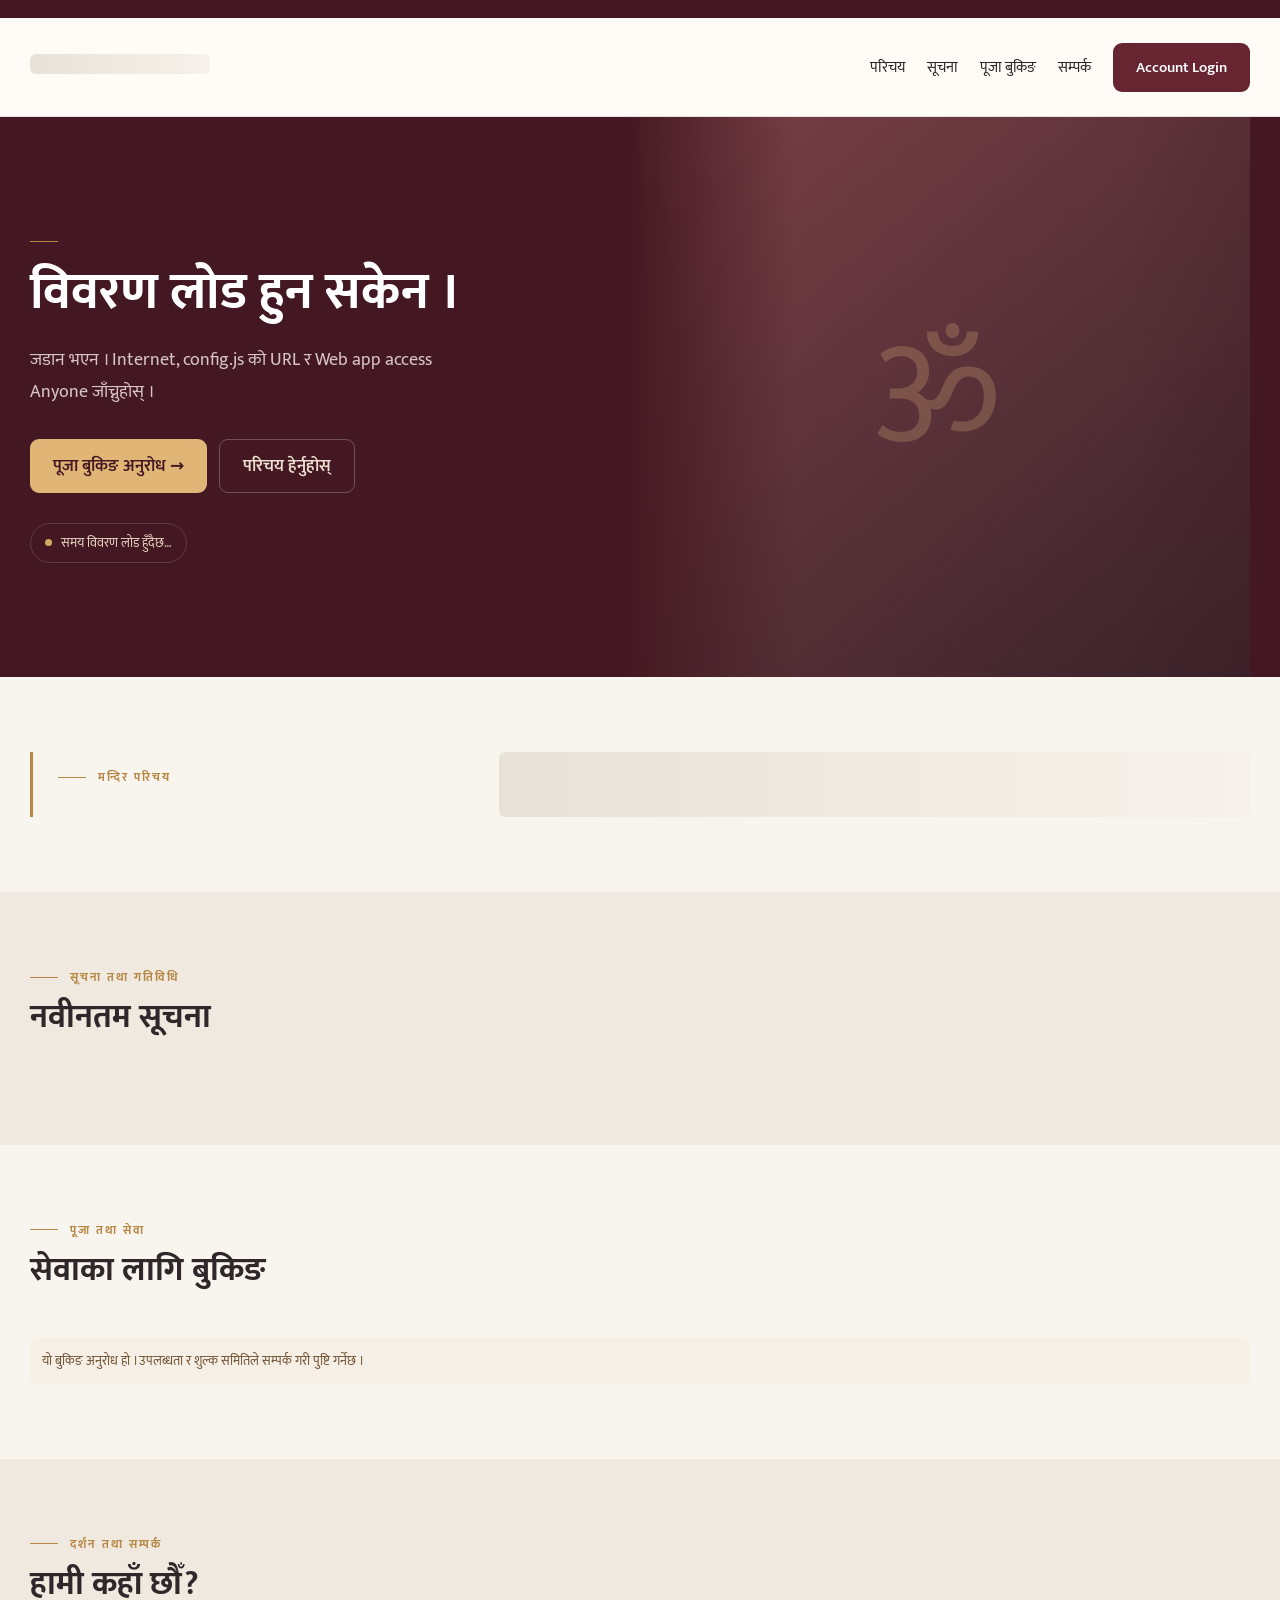
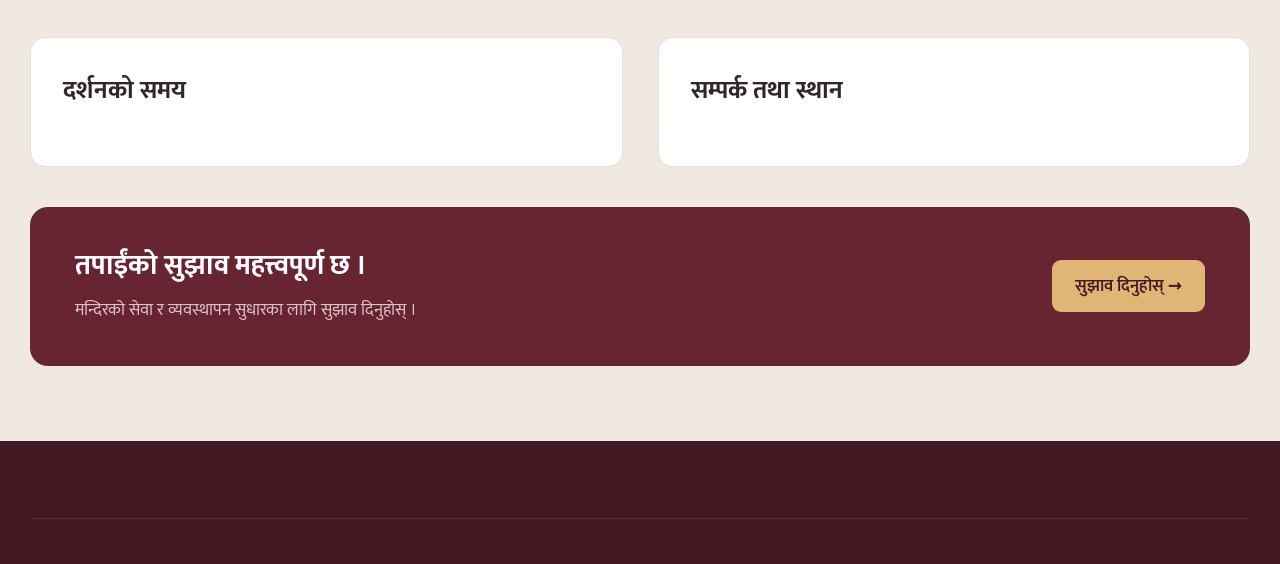
<file: index.html>
<!DOCTYPE html>
<html lang="ne">
 <head>
  <meta charset="utf-8"/>
  <meta content="width=device-width,initial-scale=1,viewport-fit=cover" name="viewport"/>
  <base target="_top"/>
  <title>Kageshwori Mandir</title>
  <link href="https://fonts.googleapis.com" rel="preconnect"/>
  <link href="https://fonts.googleapis.com/css2?family=Mukta:wght@400;500;600;700;800&amp;display=swap" rel="stylesheet"/>
  <style>
:root {
  --wine: #672532;
  --deep: #431822;
  --gold: #b78745;
  --cream: #f8f5ef;
  --ink: #30272a;
  --muted: #81757a;
  --line: #e8e0d8;
}

* {
  box-sizing: border-box;
}

html {
  scroll-behavior: smooth;
  scroll-padding-top: 110px;
}

body {
  margin: 0;
  font-family: Mukta, system-ui, sans-serif;
  color: var(--ink);
  background: var(--cream);
  font-size: 17px;
}

button,
input,
select,
textarea {
  font: inherit;
}

button,
a,
input,
select,
textarea {
  -webkit-tap-highlight-color: transparent;
}

button {
  cursor: pointer;
}

a {
  color: inherit;
  text-decoration: none;
}

button:focus-visible,
a:focus-visible,
input:focus-visible {
  outline: 3px solid #b78745;
  outline-offset: 3px;
}

.hidden {
  display: none !important;
}

.container {
  width: min(1220px, calc(100% - 48px));
  margin: auto;
}

.contact-strip {
  background: var(--deep);
  color: #e6d8ce;
  font-size: 12px;
  padding: 9px 0;
}

.contact-strip .container {
  display: flex;
  gap: 20px;
  justify-content: space-between;
  flex-wrap: wrap;
}

header {
  background: #fffcf7f5;
  border-bottom: 1px solid var(--line);
  position: sticky;
  top: 0;
  z-index: 20;
  backdrop-filter: blur(12px);
}

.header-inner {
  display: flex;
  align-items: center;
  justify-content: space-between;
  gap: 24px;
  min-height: 98px;
}

.brand {
  display: flex;
  align-items: center;
  gap: 14px;
  min-width: 0;
}

.logo {
  width: 66px;
  height: 66px;
  object-fit: contain;
  flex-shrink: 0;
}

.brand h1 {
  margin: 0;
  font-size: 22px;
  line-height: 1.25;
  max-width: 470px;
  color: var(--wine);
}

.brand p {
  color: var(--muted);
  font-size: 12px;
  margin: 6px 0 0;
}

nav {
  display: flex;
  gap: 22px;
  align-items: center;
  font-size: 15px;
  flex-shrink: 0;
}

nav a:hover {
  color: var(--wine);
}

.btn {
  border: 0;
  padding: 12px 23px;
  border-radius: 9px;
  background: var(--wine);
  color: #fff;
  display: inline-flex;
  gap: 9px;
  justify-content: center;
  align-items: center;
  min-height: 45px;
  font-weight: 600;
}

.btn.outline {
  background: transparent;
  color: var(--wine);
  border: 1px solid #c9b8aa;
}

.btn.gold {
  background: #e0b576;
  color: var(--deep);
}

.btn:disabled {
  opacity: .5;
  cursor: wait;
}

.mobile-menu {
  display: none;
  border: 0;
  width: 44px;
  height: 44px;
  border-radius: 9px;
  background: #f0e8df;
  color: var(--wine);
}

.notice-ribbon {
  display: flex;
  align-items: center;
  gap: 20px;
  padding: 11px 0;
  overflow: hidden;
  font-size: 14px;
}

.notice-label {
  flex-shrink: 0;
  color: var(--wine);
  font-weight: 700;
  padding-right: 20px;
  border-right: 1px solid #cdbeb0;
}

.marquee-window {
  overflow: hidden;
  flex: 1;
}

.notice-richtext { line-height: 1.75; overflow-wrap: anywhere; }
.notice-richtext p { margin: 0 0 10px; }
.notice-richtext table { max-width: 100%; display: block; overflow-x: auto; }
.marquee-track {
  white-space: nowrap;
  display: inline-block;
  animation: marquee 35s linear infinite;
  padding-left: 100%;
}

.notice-ribbon:hover .marquee-track,
.notice-ribbon:focus-within .marquee-track {
  animation-play-state: paused;
}

.notice-ribbon button {
  border: 0;
  background: none;
  color: var(--wine);
}

@keyframes marquee {
  to {
    transform: translateX(-100%);
  }
}

.hero {
  background: var(--deep);
  color: #fff;
  position: relative;
  overflow: hidden;
}

.hero-grid {
  display: grid;
  grid-template-columns: 1fr 1.05fr;
  min-height: 560px;
}

.hero-copy {
  padding: 75px 65px 65px 0;
  align-self: center;
}

.eyebrow {
  font-size: 12px;
  font-weight: 700;
  text-transform: uppercase;
  letter-spacing: 2px;
  color: var(--gold);
  display: flex;
  gap: 12px;
  align-items: center;
}

.eyebrow::before {
  content: '';
  width: 28px;
  height: 1px;
  background: currentColor;
}

.hero h2 {
  font-size: clamp(32px, 4vw, 55px);
  line-height: 1.24;
  margin: 19px 0;
  max-width: 620px;
}

.hero p {
  color: #d6c3c6;
  line-height: 1.8;
  font-size: 18px;
  max-width: 460px;
}

.hero-photo {
  position: relative;
  min-height: 420px;
  background: linear-gradient(140deg, #7b4147, #39222a);
}

.hero-photo img {
  position: absolute;
  inset: 0;
  width: 100%;
  height: 100%;
  object-fit: cover;
}

.hero-photo::after {
  content: '';
  position: absolute;
  inset: 0;
  background: linear-gradient(90deg, var(--deep), transparent 27%, transparent 80%, #43182230);
  pointer-events: none;
}

.photo-placeholder {
  display: grid;
  place-items: center;
  height: 100%;
  min-height: 420px;
  font-size: 150px;
  color: #dab77a40;
}

.hero-actions {
  display: flex;
  flex-wrap: wrap;
  gap: 12px;
  margin-top: 30px;
}

.hero-actions .outline {
  color: #eee0d1;
  border-color: #ffffff40;
}

.open-pill {
  display: inline-flex;
  gap: 9px;
  align-items: center;
  border: 1px solid #ffffff26;
  padding: 8px 14px;
  border-radius: 30px;
  font-size: 13px;
  color: #e4d1bd;
  margin-top: 30px;
}

.dot {
  width: 7px;
  height: 7px;
  border-radius: 50%;
  background: #d1aa61;
}

.dot.open {
  background: #83b994;
}

.dot.closed {
  background: #e99483;
}

.overview {
  margin-top: -1px;
  background: #fff;
  border-bottom: 1px solid var(--line);
}

.overview-grid {
  display: grid;
  grid-template-columns: repeat(4, 1fr);
}

.overview-cell {
  padding: 27px 28px;
  border-right: 1px solid var(--line);
}

.overview-cell:first-child {
  padding-left: 0;
}

.overview-cell:last-child {
  border-right: 0;
}

.overview-cell small {
  display: block;
  font-size: 13px;
  color: var(--muted);
  margin-bottom: 5px;
}

.overview-cell b {
  font-size: 27px;
  font-weight: 700;
  color: var(--wine);
}

section.content {
  padding: 75px 0;
}

.section-head {
  display: flex;
  gap: 20px;
  align-items: flex-end;
  justify-content: space-between;
  margin-bottom: 30px;
}

h2.section-title {
  font-size: 33px;
  margin: 10px 0 0;
  line-height: 1.3;
}

.muted {
  color: var(--muted);
}

.small {
  font-size: 14px;
}

.intro-grid {
  display: grid;
  grid-template-columns: .7fr 1.3fr;
  gap: 65px;
}

.intro-aside {
  border-left: 3px solid var(--gold);
  padding: 15px 0 15px 25px;
}

.intro-aside h3 {
  font-size: 29px;
  font-weight: 500;
  line-height: 1.6;
  margin: 5px 0 15px;
}

.rich-content {
  overflow-wrap: anywhere;
  line-height: 1.85;
}

.rich-content h1,
.rich-content h2,
.rich-content h3 {
  line-height: 1.4;
}

.rich-content table {
  max-width: 100%;
  border-collapse: collapse;
}

.rich-content td,
.rich-content th {
  border: 1px solid var(--line);
  padding: 8px;
}

.rich-content p {
  margin: 0 0 16px;
}

.notices-area {
  background: #efe9df;
}

.notice-grid {
  display: grid;
  grid-template-columns: repeat(3, 1fr);
  gap: 23px;
}

.notice-card {
  background: #fff;
  border: 1px solid var(--line);
  border-radius: 14px;
  overflow: hidden;
}

.notice-card img {
  width: 100%;
  height: 205px;
  object-fit: cover;
  display: block;
}

.notice-card-body {
  padding: 24px;
}

.notice-card h3 {
  margin: 10px 0;
  font-size: 23px;
  line-height: 1.4;
}

.notice-card p {
  line-height: 1.7;
  white-space: pre-wrap;
  font-size: 15px;
}

.notice-date {
  color: var(--gold);
  font-size: 13px;
}

.notice-tag {
  background: #f5e7dc;
  color: var(--wine);
  border-radius: 4px;
  padding: 3px 8px;
  font-size: 11px;
}

.service-grid {
  display: grid;
  grid-template-columns: repeat(3, 1fr);
  gap: 18px;
}

.service-card {
  border: 1px solid var(--line);
  border-radius: 13px;
  padding: 25px;
  background: #fff;
}

.service-card .service-number {
  font-family: serif;
  color: var(--gold);
  font-size: 27px;
}

.service-card h3 {
  margin: 15px 0 10px;
  font-size: 23px;
}

.service-card p {
  font-size: 15px;
  color: var(--muted);
}

.service-card button {
  padding: 0;
  border: 0;
  background: none;
  color: var(--wine);
  font-weight: 700;
  margin-top: 15px;
}

.gallery-grid {
  display: grid;
  grid-template-columns: repeat(3, 1fr);
  gap: 17px;
}

.gallery-grid figure {
  margin: 0;
}

.gallery-grid img {
  width: 100%;
  height: 265px;
  object-fit: cover;
  border-radius: 12px;
}

.gallery-grid figcaption {
  font-size: 14px;
  color: var(--muted);
  padding-top: 8px;
}

.visit-grid {
  display: grid;
  grid-template-columns: 1fr 1fr;
  gap: 35px;
}

.box {
  background: #fff;
  border: 1px solid var(--line);
  border-radius: 15px;
  padding: 32px;
  min-width: 0;
}

.box h3 {
  font-size: 25px;
  margin: 0 0 23px;
}

.hours-row {
  display: flex;
  justify-content: space-between;
  gap: 20px;
  border-bottom: 1px solid var(--line);
  padding: 11px 0;
  font-size: 15px;
}

.hours-row:last-child {
  border: 0;
}

.contact-line {
  padding: 15px 0;
  border-bottom: 1px solid var(--line);
  overflow-wrap: anywhere;
}

.contact-line small {
  display: block;
  color: var(--muted);
  font-size: 13px;
}

.contact-line b {
  display: block;
  margin-top: 5px;
  font-size: 18px;
}

.map {
  border: 0;
  width: 100%;
  height: 270px;
  border-radius: 12px;
  margin-top: 20px;
}

.suggestion-band {
  background: var(--wine);
  color: white;
  border-radius: 18px;
  padding: 35px 45px;
  display: flex;
  align-items: center;
  gap: 30px;
  justify-content: space-between;
  margin-top: 40px;
}

.suggestion-band h3 {
  font-size: 28px;
  margin: 0;
}

.suggestion-band p {
  color: #d9c1c7;
  margin: 7px 0;
}

footer {
  background: var(--deep);
  color: #d6c5c8;
  padding: 38px 0 25px;
  font-size: 14px;
}

.footer-row {
  display: flex;
  justify-content: space-between;
  gap: 25px;
  flex-wrap: wrap;
}

.footer-row b {
  color: #fff;
  font-size: 19px;
}

.footer-bottom {
  border-top: 1px solid #ffffff16;
  margin-top: 25px;
  padding-top: 20px;
  display: flex;
  justify-content: space-between;
  gap: 15px;
}

dialog {
  border: 0;
  border-radius: 18px;
  width: min(640px, calc(100vw - 26px));
  padding: 0;
  max-height: 90dvh;
}

.dialog-inner {
  padding: 29px;
}

dialog::backdrop {
  background: #24151d88;
  backdrop-filter: blur(4px);
}

.dialog-head {
  display: flex;
  align-items: center;
  justify-content: space-between;
  margin-bottom: 20px;
}

.dialog-head h2 {
  margin: 0;
}

.close {
  border: 0;
  background: #f0e8e2;
  width: 38px;
  height: 38px;
  border-radius: 8px;
  font-size: 22px;
}

.form-grid {
  display: grid;
  grid-template-columns: 1fr 1fr;
  gap: 17px;
}

label {
  font-size: 14px;
  display: block;
  margin-bottom: 5px;
}

input,
select,
textarea {
  width: 100%;
  padding: 11px 12px;
  min-height: 45px;
  border: 1px solid #ddd3ca;
  background: #fff;
  border-radius: 8px;
}

textarea {
  min-height: 100px;
  resize: vertical;
}

.full {
  grid-column: 1/-1;
}

.form-note {
  padding: 12px;
  background: #f5efe5;
  color: #735537;
  font-size: 13px;
  border-radius: 8px;
  margin-top: 15px;
}

.form-message {
  margin-top: 15px;
  color: var(--wine);
}

.skeleton {
  background: linear-gradient(90deg, #e9e2d9, #f6f1ea, #e9e2d9);
  background-size: 200% 100%;
  animation: shimmer 1.5s linear infinite;
  border-radius: 6px;
  min-height: 20px;
  min-width: 180px;
}

@keyframes shimmer {
  to {
    background-position: -200% 0;
  }
}

#accountView {
  position: fixed;
  inset: 0;
  z-index: 60;
  background: #fff;
  display: flex;
  flex-direction: column;
}

#accountView .account-bar {
  display: flex;
  align-items: center;
  justify-content: space-between;
  gap: 15px;
  background: var(--deep);
  color: white;
  padding: 8px 15px;
  min-height: 48px;
  font-size: 13px;
}

#accountView button {
  padding: 7px 13px;
  background: #ffffff18;
  color: white;
  border: 1px solid #ffffff25;
  border-radius: 7px;
}

#accountFrame {
  border: 0;
  width: 100%;
  flex: 1;
  min-height: 0;
}

@media(max-width:1050px) {
  nav {
    gap: 12px;
    font-size: 14px;
  }

  .brand h1 {
    font-size: 19px;
    max-width: 350px;
  }

  .hero-copy {
    padding-right: 35px;
  }

  .intro-grid {
    gap: 35px;
  }
}

@media(max-width:820px) {
  .mobile-menu {
    display: block;
  }

  nav {
    display: none;
    position: absolute;
    top: 98px;
    left: 0;
    right: 0;
    background: #fffaf4;
    border-bottom: 1px solid var(--line);
    padding: 20px 25px;
    flex-wrap: wrap;
  }

  nav.open {
    display: flex;
  }

  .hero-grid {
    grid-template-columns: 1fr;
  }

  .hero-copy {
    padding: 45px 0;
  }

  .hero-photo {
    min-height: 320px;
  }

  .hero-photo::after {
    background: linear-gradient(180deg, var(--deep), transparent 35%);
  }

  .intro-grid {
    grid-template-columns: 1fr;
  }

  .notice-grid,
  .service-grid {
    grid-template-columns: repeat(2, 1fr);
  }

  .visit-grid {
    grid-template-columns: 1fr;
  }

  .overview-grid {
    grid-template-columns: repeat(2, 1fr);
  }

  .overview-cell {
    padding: 20px;
  }

  .overview-cell:first-child {
    padding-left: 20px;
  }

  .gallery-grid {
    grid-template-columns: repeat(2, 1fr);
  }

  .suggestion-band {
    padding: 25px;
  }
}

@media(max-width:520px) {
  .container {
    width: calc(100% - 30px);
  }

  .contact-strip {
    font-size: 11px;
  }

  .contact-strip .container {
    gap: 4px;
  }

  .header-inner {
    min-height: 85px;
    gap: 10px;
  }

  .brand {
    gap: 9px;
  }

  .logo {
    width: 48px;
    height: 48px;
  }

  .brand h1 {
    font-size: 17px;
  }

  .brand p {
    font-size: 10px;
    max-width: 250px;
  }

  nav {
    top: 85px;
  }

  .hero h2 {
    font-size: 36px;
  }

  .hero p {
    font-size: 16px;
  }

  .hero-photo {
    min-height: 260px;
  }

  .notice-ribbon {
    gap: 12px;
  }

  .notice-label {
    font-size: 12px;
    padding-right: 12px;
  }

  .notice-grid,
  .service-grid {
    grid-template-columns: 1fr;
  }

  section.content {
    padding: 48px 0;
  }

  .section-title {
    font-size: 29px !important;
  }

  .overview-cell b {
    font-size: 23px;
  }

  .gallery-grid img {
    height: 165px;
  }

  .box {
    padding: 23px;
  }

  .suggestion-band {
    flex-direction: column;
    align-items: flex-start;
    gap: 15px;
  }

  .form-grid {
    grid-template-columns: 1fr;
  }

  .dialog-inner {
    padding: 22px;
  }

  .footer-bottom {
    flex-direction: column;
  }
}

@media(prefers-reduced-motion:reduce) {
  * {
    scroll-behavior: auto !important;
    animation: none !important;
  }

  .marquee-track {
    padding-left: 0;
    white-space: normal;
  }
}


/* Keep the header and Important ticker together while the page scrolls. */
.public-sticky-header {
  position: sticky;
  top: 0;
  z-index: 20;
  background: var(--cream, #faf7f1);
}
.public-sticky-header > header {
  position: relative;
  top: auto;
}
main section[id] {
  scroll-margin-top: calc(var(--public-header-height, 160px) + 16px);
}


/* A Sheet-backed photograph beside the introduction, stacked naturally on mobile. */
.introduction-photo {
  display: block;
  width: 100%;
  height: auto;
  margin-top: 24px;
  border-radius: 14px;
  border: 1px solid var(--line);
}

</style>
 </head>
 <body>
  <div class="contact-strip" id="contactStrip">
   <div class="container">
    <span id="stripAddress">
    </span>
    <span id="stripContact">
    </span>
   </div>
  </div>
  <div class="public-sticky-header" id="publicStickyHeader">
  <header>
   <div class="container header-inner">
    <a class="brand" href="#home">
     <img alt="मन्दिर लोगो" class="logo hidden" id="logo"/>
     <div>
      <h1 class="skeleton" id="name">
      </h1>
      <p id="address">
      </p>
     </div>
    </a>
    <button aria-label="मेनु" class="mobile-menu" onclick="document.getElementById('nav').classList.toggle('open')">
     ☰
    </button>
    <nav id="nav">
     <a href="#introduction">
      परिचय
     </a>
     <a href="#notices">
      सूचना
     </a>
     <a href="#services">
      पूजा बुकिङ
     </a>
     <a href="#contact">
      सम्पर्क
     </a>
     <button class="btn" onclick="openAccount()">
      Account Login
     </button>
    </nav>
   </div>
  </header>
  <div class="container notice-ribbon hidden" id="ribbon">
   <span class="notice-label">
    महत्त्वपूर्ण सूचना
   </span>
   <div class="marquee-window">
    <div class="marquee-track" id="marquee">
    </div>
   </div>
   <button aria-label="सूचना रोक्ने" id="pauseButton" onclick="pauseMarquee()">
    Ⅱ
   </button>
  </div>
  </div>
  <main id="home">
   <section class="hero">
    <div class="container hero-grid">
     <div class="hero-copy">
      <div class="eyebrow" id="heroEyebrow">
      </div>
      <h2 class="skeleton" id="heading">
      </h2>
      <p id="tagline">
      </p>
      <div class="hero-actions">
       <button class="btn gold" id="bookHero" onclick="openForm('booking')">
        पूजा बुकिङ अनुरोध →
       </button>
       <a class="btn outline" href="#introduction">
        परिचय हेर्नुहोस्
       </a>
      </div>
      <div class="open-pill">
       <span class="dot" id="statusDot">
       </span>
       <span id="statusText">
        समय विवरण लोड हुँदैछ…
       </span>
      </div>
     </div>
     <div class="hero-photo">
      <div class="photo-placeholder" id="photoPlaceholder">
       ॐ
      </div>
      <img alt="मन्दिरको फोटो" class="hidden" decoding="async" fetchpriority="high" id="heroPhoto"/>
     </div>
    </div>
   </section>
   <div class="overview hidden" id="overview">
    <div class="container overview-grid" id="metrics">
    </div>
   </div>
   <section class="content" id="introduction">
    <div class="container intro-grid">
     <div class="intro-aside">
      <div class="eyebrow">
       मन्दिर परिचय
      </div>
      <h3 id="introTitle">
      </h3>
      <p class="muted small" id="introAddress">
      </p>
      <img id="introductionPhoto" class="introduction-photo hidden" alt="मन्दिर परिचय फोटो"
        loading="lazy" decoding="async">
     </div>
     <div class="rich-content skeleton" id="introductionText">
     </div>
    </div>
   </section>
   <section class="content notices-area" id="notices">
    <div class="container">
     <div class="section-head">
      <div>
       <div class="eyebrow">
        सूचना तथा गतिविधि
       </div>
       <h2 class="section-title">
        नवीनतम सूचना
       </h2>
      </div>
      <span class="muted small" id="noticeCount">
      </span>
     </div>
     <div class="notice-grid" id="noticeCards">
     </div>
    </div>
   </section>
   <section class="content" id="services">
    <div class="container">
     <div class="section-head">
      <div>
       <div class="eyebrow">
        पूजा तथा सेवा
       </div>
       <h2 class="section-title">
        सेवाका लागि बुकिङ
       </h2>
      </div>
     </div>
     <div class="service-grid" id="serviceCards">
     </div>
     <div class="form-note">
      यो बुकिङ अनुरोध हो । उपलब्धता र शुल्क समितिले सम्पर्क गरी पुष्टि गर्नेछ ।
     </div>
    </div>
   </section>
   <section class="content hidden" id="gallery" style="padding-top:0">
    <div class="container">
     <div class="section-head">
      <div>
       <div class="eyebrow">
        फोटो संग्रह
       </div>
       <h2 class="section-title">
        मन्दिरका झलकहरू
       </h2>
      </div>
     </div>
     <div class="gallery-grid" id="galleryCards">
     </div>
    </div>
   </section>
   <section class="content" id="contact" style="background:#efe9df">
    <div class="container">
     <div class="section-head">
      <div>
       <div class="eyebrow">
        दर्शन तथा सम्पर्क
       </div>
       <h2 class="section-title">
        हामी कहाँ छौँ?
       </h2>
      </div>
     </div>
     <div class="visit-grid">
      <div class="box">
       <h3>
        दर्शनको समय
       </h3>
       <p class="small muted" id="statusNote">
       </p>
       <div id="hours">
       </div>
      </div>
      <div class="box">
       <h3>
        सम्पर्क तथा स्थान
       </h3>
       <div id="contactDetails">
       </div>
       <a class="btn outline hidden" id="mapLink" rel="noopener" style="margin-top:20px" target="_blank">
        नक्सामा हेर्नुहोस् ↗
       </a>
       <iframe class="map hidden" id="mapFrame" loading="lazy" referrerpolicy="no-referrer" title="मन्दिरको स्थान">
       </iframe>
      </div>
     </div>
     <div class="suggestion-band" id="suggestionBand">
      <div>
       <h3>
        तपाईंको सुझाव महत्त्वपूर्ण छ ।
       </h3>
       <p>
        मन्दिरको सेवा र व्यवस्थापन सुधारका लागि सुझाव दिनुहोस् ।
       </p>
      </div>
      <button class="btn gold" onclick="openForm('suggestion')">
       सुझाव दिनुहोस् →
      </button>
     </div>
    </div>
   </section>
  </main>
  <footer>
   <div class="container">
    <div class="footer-row">
     <div>
      <b id="footerName">
      </b>
      <p id="footerAddress">
      </p>
     </div>
     <div id="footerContact">
     </div>
    </div>
    <div class="footer-bottom">
     <span id="footerRegistration">
     </span>
     <span class="hidden" id="viewCount">
     </span>
    </div>
   </div>
  </footer>
  <dialog id="formDialog">
   <div class="dialog-inner">
    <div class="dialog-head">
     <h2 id="formTitle">
     </h2>
     <button aria-label="बन्द गर्ने" class="close" onclick="document.getElementById('formDialog').close()">
      ×
     </button>
    </div>
    <form id="publicForm">
     <div class="form-grid" id="formFields">
     </div>
     <div class="form-note">
      तपाईंले दिएको विवरण समिति र आधिकारिक Admin ले मात्र हेर्न सक्छन् । सार्वजनिक सूचीमा देखाइँदैन ।
     </div>
     <div class="form-message" id="formMessage" role="status">
     </div>
     <button class="btn" id="submitButton" style="margin-top:20px" type="submit">
      अनुरोध पठाउने
     </button>
    </form>
   </div>
  </dialog>
  <div class="hidden" id="accountView">
   <div class="account-bar">
    <button onclick="closeAccount()">
     ← सार्वजनिक मुख्य पेज
    </button>
    <span id="accountTitle">
    </span>
   </div>
   <iframe allow="fullscreen" id="accountFrame" title="लेखा तथा व्यवस्थापन">
   </iframe>
  </div>
  <script src="config.js?v=1.2.1">
  </script>
  <script>
/** Shared transport for the public page and the authenticated accounting UI. */
window.MandirAPI = (() => {
  function endpoint() {
    const value = String(window.MANDIR_CONFIG?.appsScriptURL || '').trim();
    if (!/^https:\/\/script\.google\.com\/macros\/s\/[A-Za-z0-9_-]+\/exec$/.test(value)) {
      throw new Error('config.js मा सही Apps Script /exec URL राख्नुहोस् ।');
    }
    return value;
  }

  async function send(gateway, request) {
    const controller = new AbortController();
    const timer = setTimeout(() => controller.abort(), 90000);
    try {
      // text/plain is a simple CORS request; application/json would need a preflight.
      // Apps Script ContentService redirects to its output URL: follow that redirect.
      const response = await fetch(endpoint(), {
        method: 'POST',
        headers: {
          'Content-Type': 'text/plain;charset=UTF-8'
        },
        body: JSON.stringify({
          ...request,
          gateway
        }),
        redirect: 'follow',
        credentials: 'omit',
        signal: controller.signal
      });
      if (!response.ok) throw new Error('Server response: ' + response.status);
      const text = await response.text();
      let result;
      try {
        result = JSON.parse(text);
      } catch (_) {
        throw new Error('Apps Script deployment को access Anyone र नयाँ version छ कि जाँच्नुहोस् ।');
      }
      if (!result || typeof result.ok !== 'boolean') throw new Error('Invalid server response.');
      return result;
    } catch (error) {
      if (error.name === 'AbortError') {
        throw new Error('उत्तर आउन ढिलो भयो । विवरण सुरक्षित भएको छ कि जाँचेर पुनः प्रयास गर्नुहोस् ।');
      }
      if (error instanceof TypeError) {
        throw new Error('जडान भएन । Internet, config.js को URL र Web app access Anyone जाँच्नुहोस् ।');
      }
      throw error;
    } finally {
      clearTimeout(timer);
    }
  }

  return {
    send
  };
})();

</script>
  <script>
const $ = id => document.getElementById(id);
let payload, formKind, challengeToken, formRequestID;
let visitor;
try {
  visitor = localStorage.getItem('mandirVisitor');
} catch (_) {}
if (!visitor) {
  visitor = crypto.randomUUID ? crypto.randomUUID() : Date.now().toString(36) + Math.random().toString(36)
    .slice(2) + Math.random().toString(36).slice(2);
  try {
    localStorage.setItem('mandirVisitor', visitor);
  } catch (_) {}
}
const esc = v => String(v ?? '').replace(/[&<>"']/g, c => ({
  '&': '&amp;',
  '<': '&lt;',
  '>': '&gt;',
  '"': '&quot;',
  "'": '&#39;'
} [c]));
const cleanText = v => String(v || '').replace(/\s*।/g, ' ।');
const shown = v => v === true || v === 'true';
const rupees = v => 'रु. ' + Number(v || 0).toLocaleString('en-IN', {
  maximumFractionDigits: 2
});

function request(action, data = {}) {
  return MandirAPI.send('public', {
      action,
      data: {
        ...data,
        VisitorID: visitor
      }
    })
    .then(response => {
      if (!response.ok) throw new Error(response.error || 'अनुरोध असफल भयो ।');
      return response.data;
    });
}

function txt(id, value) {
  $(id).textContent = cleanText(value);
  $(id).classList.remove('skeleton');
}

function safeURL(value) {
  try {
    const u = new URL(value);
    return u.protocol === 'https:' ? u.href : '';
  } catch (_) {
    return '';
  }
}

function image(id, url) {
  const value = safeURL(url);
  if (value) {
    $(id).src = value;
    $(id).classList.remove('hidden');
    $(id).onerror = () => $(id).classList.add('hidden');
  }
}

function applyContent(p) {
  payload = p;
  const s = p.Settings;
  ['name', 'footerName', 'accountTitle', 'introTitle'].forEach(id => txt(id, s.Name));
  ['address', 'stripAddress', 'footerAddress', 'introAddress'].forEach(id => txt(id, s.Address));
  txt('heroEyebrow', s.Heading || s.Name);
  txt('heading', s.Heading || s.Name);
  txt('tagline', s.Tagline);
  txt('stripContact', [s.Phone, s.Email].filter(Boolean).join(' • '));
  txt('footerContact', [s.Phone, s.Email].filter(Boolean).join(' • '));
  txt('footerRegistration', s.Registration ? 'दर्ता नं. ' + s.Registration : '');
  image('logo', s.LogoURL);
  image('heroPhoto', s.HeroPhotoURL || p.Photos[0]?.ImageURL);
  $('heroPhoto').fetchPriority = 'high';
  if (!$('heroPhoto').classList.contains('hidden')) $('photoPlaceholder').classList.add('hidden');
  image('introductionPhoto', s.IntroductionPhotoURL);
  $('introductionPhoto').classList.toggle('hidden', !safeURL(s.IntroductionPhotoURL));
  $('introductionText').classList.remove('skeleton');
  $('introductionText').innerHTML = s.IntroductionHTML || '<p class="muted">परिचय विवरण थपिन बाँकी छ ।</p>';
  const status = p.Status === 'Open' ? 'मन्दिर अहिले खुला छ ।' : p.Status === 'Closed' ?
    'मन्दिर अहिले बन्द छ ।' : 'दर्शनको समयका लागि सम्पर्क गर्नुहोस् ।';
  txt('statusText', status);
  $('statusDot').className = 'dot ' + (p.Status === 'Open' ? 'open' : p.Status === 'Closed' ? 'closed' : '');
  txt('statusNote', s.StatusNote);
  const notices = p.Notices.slice().sort((a, b) => String(b.Date).localeCompare(String(a.Date)) || Number(a
    .Sort) - Number(b.Sort));
  const important = notices.filter(n => shown(n.Important));
  const news = notices.filter(n => !shown(n.Important));
  $('ribbon').classList.toggle('hidden', !shown(s.MarqueeEnabled) || !important.length);
  txt('marquee', important.map(n => n.Title).join('     ◆     '));
  $('marquee').style.fontSize = Math.max(12, Math.min(40, Number(s.MarqueeSize) || 16)) + 'px';
  $('marquee').style.color = /^#[0-9a-f]{6}$/i.test(s.MarqueeColor || '') ? s.MarqueeColor : '#672532';
  $('marquee').style.animationDuration = Math.max(8, Math.min(120, Number(s.MarqueeSpeed) || 35)) + 's';
  txt('noticeCount', news.length ? news.length + ' सूचना' : '');
  $('noticeCards').innerHTML = news.length ? news.map(n => '<article class="notice-card">' + (safeURL(n
        .ImageURL) ? '<img src="' + esc(n.ImageURL) + '" loading="lazy" decoding="async" alt="' + esc(n
        .Title) + '" onerror="this.hidden=true">' : '') +
      '<div class="notice-card-body"><div class="notice-date">' + esc(n.Date) + (shown(n.Important) ?
        ' <span class="notice-tag">महत्त्वपूर्ण</span>' : '') + '</div><h3>' + esc(cleanText(n.Title)) +
      '</h3><div class="notice-richtext">' + (n.Description || '') + '</div></div></article>').join('') :
    '<p class="muted">हाल कुनै सूचना प्रकाशित गरिएको छैन ।</p>';
  $('bookHero').classList.toggle('hidden', !shown(s.BookingEnabled));
  $('serviceCards').innerHTML = p.Services.length ? p.Services.map((service, i) =>
      '<article class="service-card"><div class="service-number">' + String(i + 1).padStart(2, '0') +
      '</div><h3>' + esc(service.Name) + '</h3><p>' + esc(cleanText(service.Description)) + '</p>' + (shown(s
          .BookingEnabled) ? '<button onclick="openForm(\'booking\',\'' + esc(service.ID) +
        '\')">बुकिङ अनुरोध →</button>' : '') + '</article>').join('') :
    '<p class="muted">सेवाको जानकारीका लागि समितिमा सम्पर्क गर्नुहोस् ।</p>';
  $('gallery').classList.toggle('hidden', !p.Photos.length);
  $('galleryCards').innerHTML = p.Photos.filter(ph => safeURL(ph.ImageURL)).map(ph => '<figure><img src="' +
    esc(ph.ImageURL) + '" loading="lazy" decoding="async" alt="' + esc(ph.Title) + '"><figcaption>' + esc(ph
      .Title) + '</figcaption></figure>').join('');
  const days = ['आइतबार', 'सोमबार', 'मङ्गलबार', 'बुधबार', 'बिहीबार', 'शुक्रबार', 'शनिबार'];
  $('hours').innerHTML = p.Hours.sort((a, b) => Number(a.Day) - Number(b.Day)).map(h =>
    '<div class="hours-row"><span>' + days[Number(h.Day)] + '</span><span>' + esc(shown(h.Closed) ? 'बन्द' :
      h.OpenTime && h.CloseTime ? h.OpenTime + ' – ' + h.CloseTime : 'समय थपिन बाँकी') + (h.Note ? ' • ' +
      esc(h.Note) : '') + '</span></div>').join('');
  $('contactDetails').innerHTML = [
    ['ठेगाना', s.LocationLabel || s.Address],
    ['फोन', s.Phone],
    ['इमेल', s.Email]
  ].filter(v => v[1]).map(v => '<div class="contact-line"><small>' + v[0] + '</small><b>' + esc(v[1]) +
    '</b></div>').join('');
  let map = safeURL(s.MapURL);
  const lat = Number(s.Latitude),
    lon = Number(s.Longitude);
  if (s.Latitude && s.Longitude && Number.isFinite(lat) && Number.isFinite(lon)) {
    const query = encodeURIComponent(lat + ',' + lon);
    map = map || 'https://www.google.com/maps?q=' + query;
    $('mapFrame').src = 'https://maps.google.com/maps?q=' + query + '&z=16&output=embed';
    $('mapFrame').classList.remove('hidden');
  }
  if (map) {
    $('mapLink').href = map;
    $('mapLink').classList.remove('hidden');
  }
  $('suggestionBand').classList.toggle('hidden', !shown(s.SuggestionsEnabled));
  const metrics = [];
  if (shown(s.ShowIncome)) metrics.push(['मासिक आम्दानी' + (s.MetricsMonth ? ' • ' + s.MetricsMonth : ''),
    rupees(s.MonthlyIncome)
  ]);
  if (shown(s.ShowExpense)) metrics.push(['मासिक खर्च' + (s.MetricsMonth ? ' • ' + s.MetricsMonth : ''),
    rupees(s.MonthlyExpense)
  ]);
  if (shown(s.ShowBookings)) metrics.push(['कुल बुकिङ', Number(s.TotalBookings || 0).toLocaleString(
    'en-IN')]);
  if (shown(s.ShowViews)) metrics.push(['सार्वजनिक Views', Number(p.Views || 0).toLocaleString('en-IN')]);
  $('overview').classList.toggle('hidden', !metrics.length);
  $('metrics').style.gridTemplateColumns = 'repeat(' + Math.min(metrics.length, window.innerWidth < 820 ? 2 :
    4) + ',1fr)';
  $('metrics').innerHTML = metrics.map(m => '<div class="overview-cell"><small>' + esc(m[0]) + '</small><b>' +
    esc(m[1]) + '</b></div>').join('');
  $('viewCount').classList.toggle('hidden', !shown(s.ShowViews));
  txt('viewCount', 'Views: ' + Number(p.Views || 0).toLocaleString('en-IN'));
  document.title = 'Kageshwori Mandir';
}

function pauseMarquee() {
  const paused = $('marquee').style.animationPlayState === 'paused';
  $('marquee').style.animationPlayState = paused ? 'running' : 'paused';
  $('pauseButton').textContent = paused ? 'Ⅱ' : '▶';
}

function openAccount() {
  const frame = $('accountFrame');
  if (!frame.getAttribute('src')) frame.src = './account.html';
  $('accountView').classList.remove('hidden');
  document.body.style.overflow = 'hidden';
}

function closeAccount() {
  $('accountView').classList.add('hidden');
  document.body.style.overflow = '';
}
async function openForm(kind, serviceID = '') {
  if (!payload) return;
  formKind = kind;
  formRequestID = crypto.randomUUID ? crypto.randomUUID() : Date.now().toString(36) + Math.random()
    .toString(36).slice(2) + Math.random().toString(36).slice(2);
  $('formTitle').textContent = kind === 'booking' ? 'पूजा बुकिङ अनुरोध' : 'सुझाव पठाउनुहोस्';
  const input = (name, label, type = 'text', required = true) => '<div><label for="p_' + name + '">' +
    label + '</label><input name="' + name + '" id="p_' + name + '" type="' + type + '" ' + (required ?
      'required' : '') + ' maxlength="150"></div>';
  $('formFields').innerHTML = input('Name', 'पूरा नाम') + input('Phone', 'फोन नम्बर', 'tel', kind ===
      'booking') + (kind === 'booking' ? '<div><label>सेवा</label><select name="ServiceID" required>' +
      payload.Services.map(s => '<option value="' + esc(s.ID) + '" ' + (s.ID === serviceID ? 'selected' :
        '') + '>' + esc(s.Name) + '</option>').join('') + '</select></div>' + input('EventDate',
        'पूजा मिति (AD)', 'date') : '') +
    '<div class="full"><label>विवरण / सुझाव</label><textarea name="Message" maxlength="2000" ' + (kind ===
      'suggestion' ? 'required' : '') +
    '></textarea></div><div><label id="challengeQuestion">सुरक्षा प्रश्न लोड हुँदैछ…</label><input name="Answer" type="number" required></div>';
  $('formMessage').textContent = '';
  $('submitButton').disabled = true;
  $('submitButton').classList.remove('hidden');
  $('formDialog').showModal();
  try {
    const c = await request('challenge');
    challengeToken = c.Token;
    txt('challengeQuestion', c.Question);
    $('submitButton').disabled = false;
  } catch (e) {
    $('formMessage').textContent = e.message;
  }
}
$('publicForm').onsubmit = async e => {
  e.preventDefault();
  $('submitButton').disabled = true;
  $('formMessage').textContent = 'पठाइँदैछ…';
  try {
    const d = Object.fromEntries(new FormData(e.target));
    const r = await request(formKind, {
      ...d,
      ChallengeToken: challengeToken,
      RequestID: formRequestID
    });
    $('formMessage').textContent = r.Message + ' Reference: ' + r.Reference;
    e.target.reset();
    $('submitButton').classList.add('hidden');
  } catch (error) {
    $('formMessage').textContent = error.message;
    $('submitButton').disabled = false;
  }
};
async function load() {
  try {
    const p = await request('bootstrap');
    applyContent(p);
    request('visit').then(v => {
      p.Views = v.Views;
      const viewNode = document.getElementById('viewCount');
      if (viewNode && p.Settings.ShowViews === 'true') viewNode.textContent = String(v.Views);
    }).catch(() => {});
  } catch (e) {
    txt('heading', 'विवरण लोड हुन सकेन ।');
    txt('tagline', e.message);
  }
}
load();

</script>
 <script>

// Measure the combined header for correct anchor spacing on phones and desktop.
const publicHeader = document.getElementById('publicStickyHeader');
function updatePublicHeaderHeight() {
  document.documentElement.style.setProperty(
    '--public-header-height', publicHeader.getBoundingClientRect().height + 'px'
  );
}
if (window.ResizeObserver) {
  new ResizeObserver(updatePublicHeaderHeight).observe(publicHeader);
}
window.addEventListener('resize', updatePublicHeaderHeight);
updatePublicHeaderHeight();

</script>
</body>
</html>
</file>
